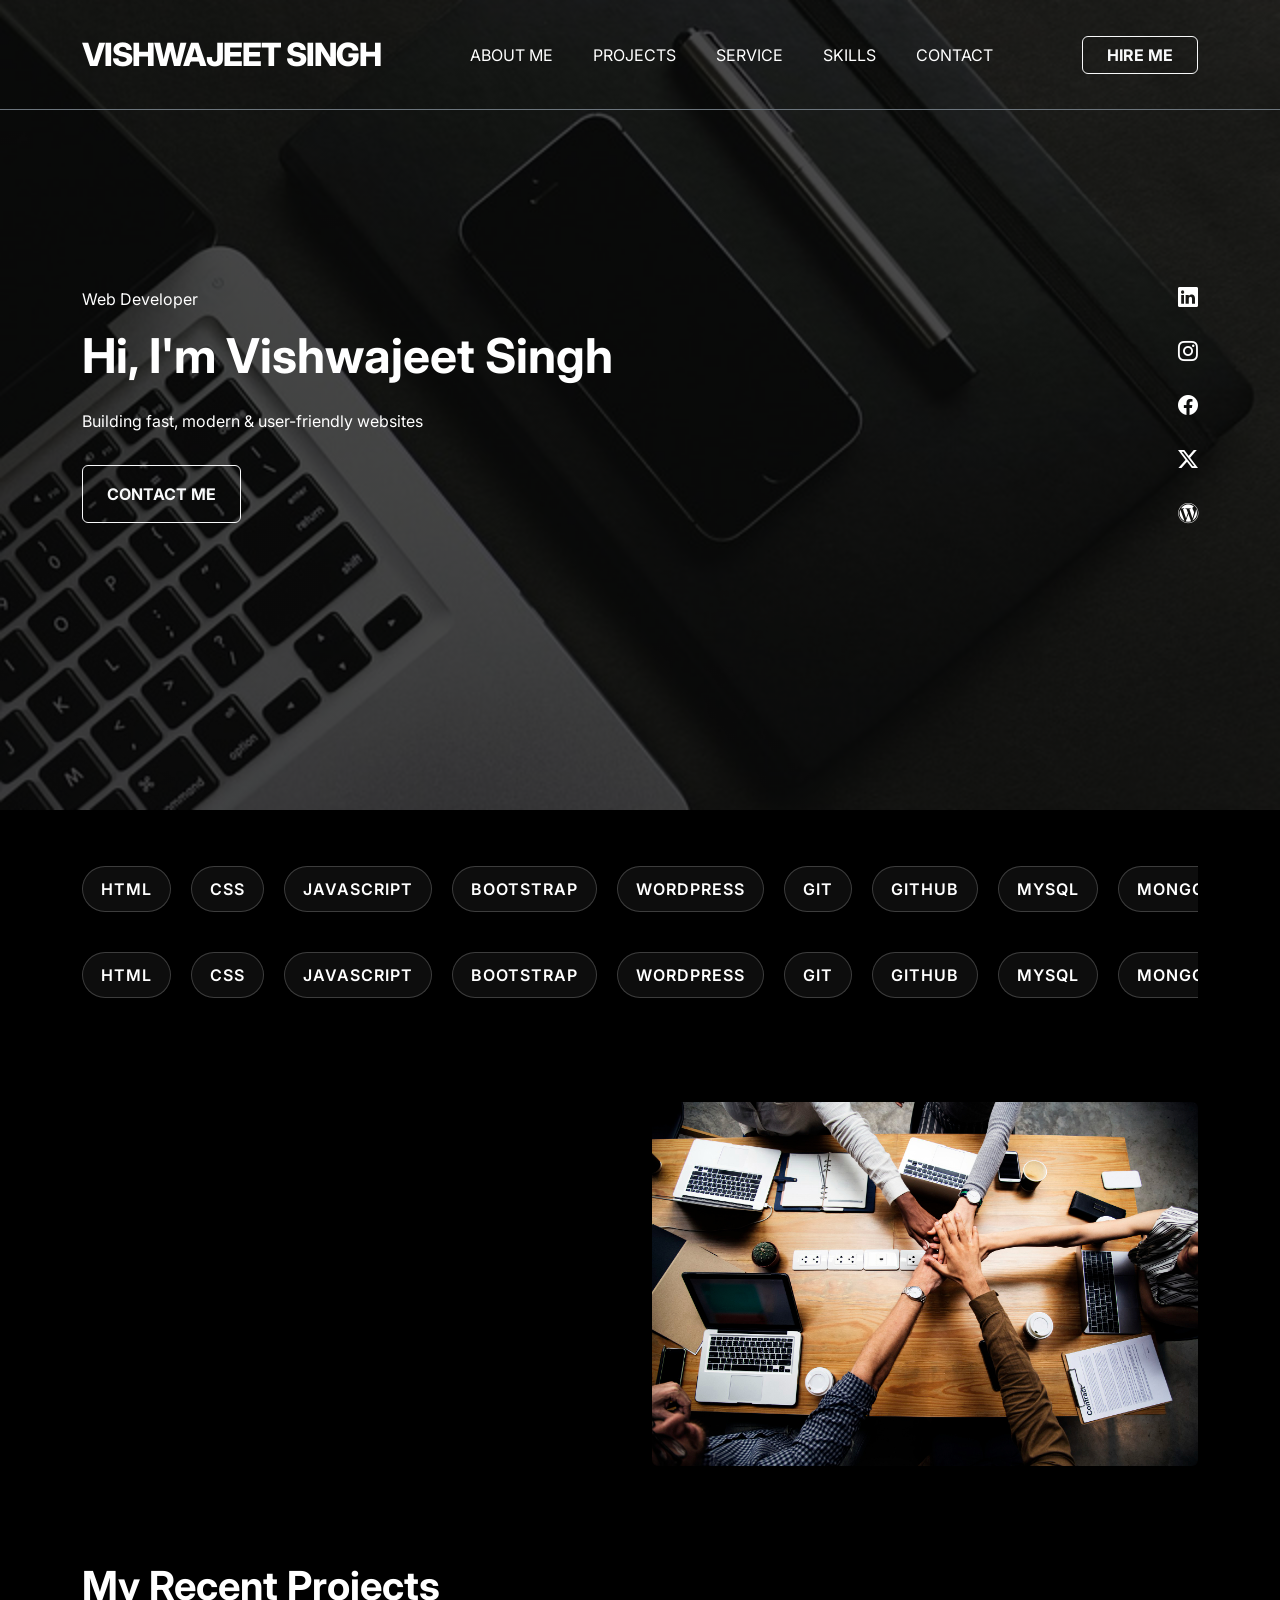
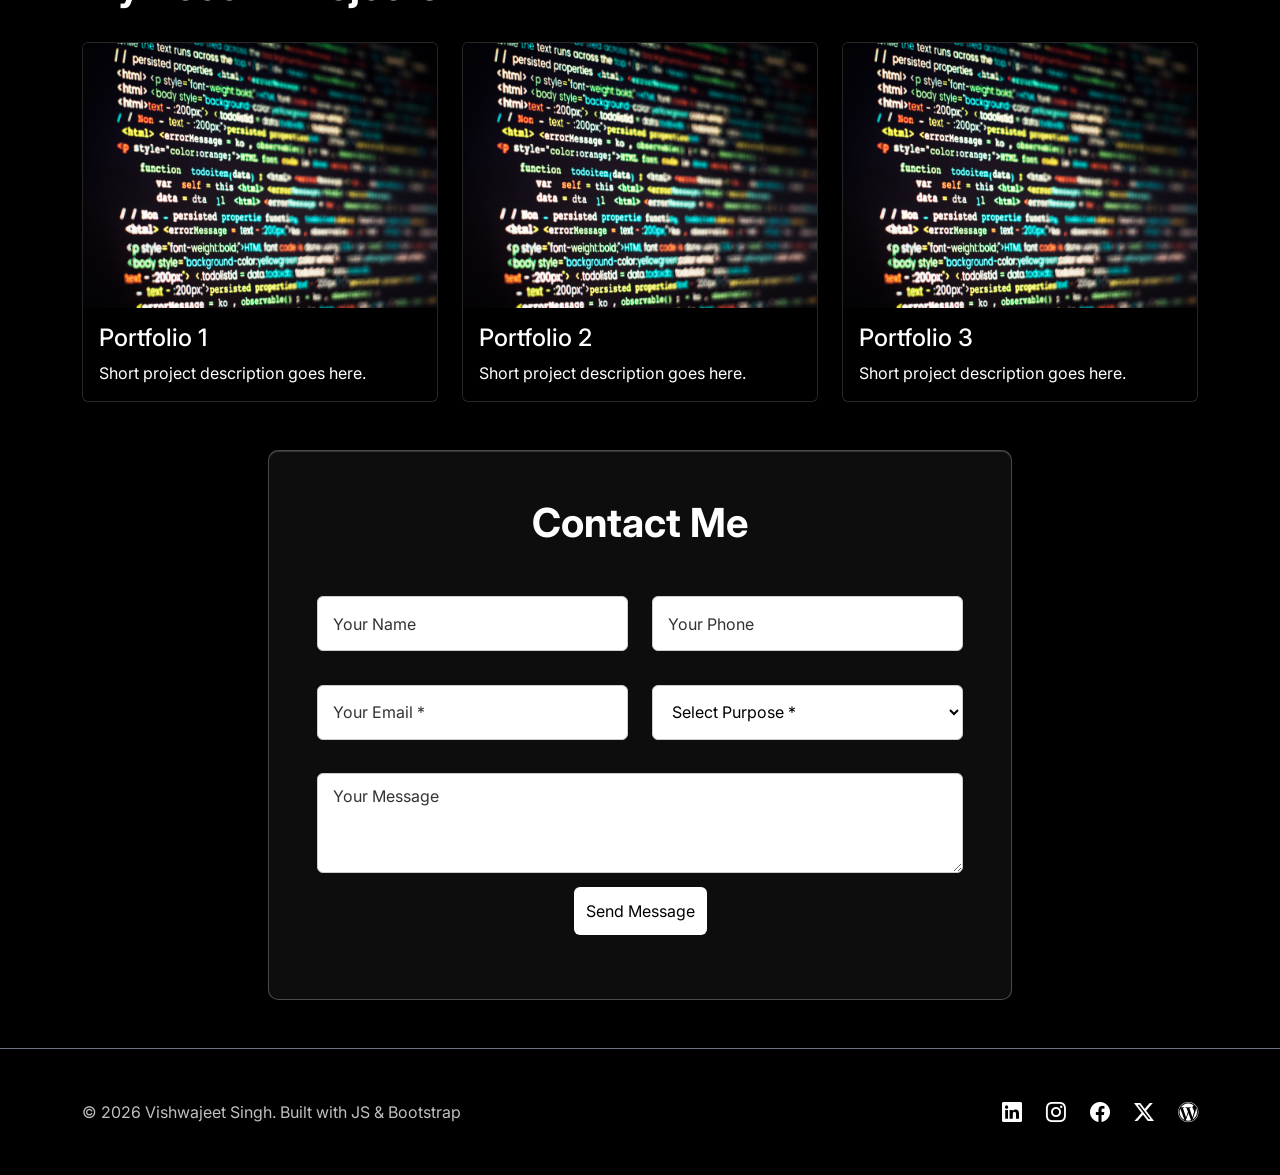
<file: index.html>
<!doctype html>
<html lang="en" data-bs-theme="dark">
  <head id="head">
    <style>
      /* Hide all immediate body children except the loader until ready */
      body > *:not(#page-loader) {
        visibility: hidden;
      }
      /* Ensure loader is visible immediately */
      #page-loader {
        visibility: visible;
        opacity: 1;
      }
    </style>
  </head>

  <body>
    <!-- Fullscreen loader shown on start for 1s -->
    <div id="page-loader" aria-hidden="true">
      <div class="loader-inner">
        <div class="loader-spinner" aria-hidden="true"></div>
        <div class="loader-text">Loading Portfolio</div>
      </div>
    </div>

    <div id="header"></div>
    <main>
      <section id="homepage" class="home-banner d-flex align-items-center">
        <div class="container">
          <div class="row">
            <div
              class="col-12 col-md-9 d-flex flex-column justify-content-start align-items-start gap-3 py-5 fade-left"
            >
              <label>Web Developer</label>
              <h1>Hi, I'm Vishwajeet Singh</h1>
              <p>Building fast, modern & user-friendly websites</p>
              <div>
                <a
                  href="mailto:vishwajeetsingh9449@gmail.com"
                  class="btn btn-outline-light text-uppercase fw-bold px-4 py-3"
                >
                  Contact Me
                </a>
              </div>
            </div>
            <div
              class="col-md-3 d-flex flex-column gap-4 justify-content-center align-items-end fade-up"
            >
              <a href="#" class="text-white fs-5"
                ><i class="bi bi-linkedin"></i
              ></a>
              <a href="#" class="text-white fs-5"
                ><i class="bi bi-instagram"></i
              ></a>
              <a href="#" class="text-white fs-5"
                ><i class="bi bi-facebook"></i
              ></a>
              <a href="#" class="text-white fs-5"
                ><i class="bi bi-twitter-x"></i
              ></a>
              <a href="#" class="text-white fs-5"
                ><i class="bi bi-wordpress"></i
              ></a>
            </div>
          </div>
        </div>
      </section>

      <section id="skills" class="skills-strip">
        <div class="container">
          <div class="py-4 d-flex flex-column gap-3">
            <div class="strip row-left">
              <div class="track">
                <span>HTML</span>
                <span>CSS</span>
                <span>JavaScript</span>
                <span>Bootstrap</span>
                <span>WordPress</span>
                <span>GIT</span>
                <span>Github</span>
                <span>MySQL</span>
                <span>MongoDB</span>
                <span>PHP</span>
                <span>Hosting & Deployment</span>
                <span>SSL Integration</span>
                <span>DNS Configuration</span>
                <span>Search Engine Optimization</span>
                <span>Conversion Rate Optimization</span>
              </div>
            </div>
            <div class="strip row-right">
              <div class="track">
                <span>HTML</span>
                <span>CSS</span>
                <span>JavaScript</span>
                <span>Bootstrap</span>
                <span>WordPress</span>
                <span>GIT</span>
                <span>Github</span>
                <span>MySQL</span>
                <span>MongoDB</span>
                <span>PHP</span>
                <span>Hosting & Deployment</span>
                <span>SSL Integration</span>
                <span>DNS Configuration</span>
                <span>Search Engine Optimization</span>
                <span>Conversion Rate Optimization</span>
              </div>
            </div>
          </div>
        </div>
      </section>

      <section id="about" class="about-me py-5">
        <div class="container">
          <div class="row justify-content-center align-items-center">
            <div
              class="col-md-6 mb-4 mb-md-0 d-flex flex-column gap-3 text-left fade-left"
            >
              <label>About Me</label>
              <h2>I code. I create. I deliver.</h2>
              <p>
                I’m a Web Developer dedicated to crafting beautiful, intuitive,
                and highly functional websites. I believe that every digital
                interaction should be effortless. Using the latest industry
                standards, I transform vision into reality—one div at a time.
                <br /><br />
                Let’s build something amazing together.
              </p>
              <div>
                <a
                  href="mailto:vishwajeetsingh9449@gmail.com"
                  class="btn btn-outline-light text-uppercase fw-bold px-4 py-3"
                >
                  Get a Free Quote
                </a>
              </div>
            </div>
            <div class="col-md-6 about-image text-center">
              <img
                src="./assets/images/about-us.jpg"
                alt="About Me Image"
                class="img-fluid rounded shadow"
              />
            </div>
          </div>
        </div>
      </section>

      <section id="projects" class="py-5">
        <div class="container">
          <div class="row mb-4">
            <div class="col-12">
              <h2 class="fw-bold">My Recent Projects</h2>
            </div>
          </div>

          <div class="row g-4">
            <div class="col-12 col-md-4">
              <div class="card h-100">
                <img
                  src="./assets/images/image3.jpg"
                  class="card-img-top"
                  alt="Project 1"
                />
                <div class="card-body">
                  <h4 class="card-title">Portfolio 1</h4>
                  <p class="card-text">Short project description goes here.</p>
                </div>
              </div>
            </div>

            <div class="col-12 col-md-4">
              <div class="card h-100">
                <img
                  src="./assets/images/image3.jpg"
                  class="card-img-top"
                  alt="Project 2"
                />
                <div class="card-body">
                  <h4 class="card-title">Portfolio 2</h4>
                  <p class="card-text">Short project description goes here.</p>
                </div>
              </div>
            </div>

            <div class="col-12 col-md-4">
              <div class="card h-100">
                <img
                  src="./assets/images/image3.jpg"
                  class="card-img-top"
                  alt="Project 3"
                />
                <div class="card-body">
                  <h4 class="card-title">Portfolio 3</h4>
                  <p class="card-text">Short project description goes here.</p>
                </div>
              </div>
            </div>
          </div>
        </div>
      </section>

      <section id="contact" class="contact-section pb-5">
        <div class="container d-flex justify-content-center align-items-center">
          <div class="contact-wrapper col-8 py-md-5 py-4 px-md-5 px-3">
            <!-- Floating Stars -->
            <div class="contact-stars" aria-hidden="true"></div>
            <h2 class="mb-4">Contact Me</h2>

            <form
              id="contact-form"
              action="https://formspree.io/f/xwvwgvrr"
              method="POST"
            >
              <div class="row gx-md-4 gx-3 gy-md-2 gy-1">
                <!-- Name -->
                <div class="col-md-6 form-group">
                  <label for="name">Your Name</label>
                  <input
                    type="text"
                    id="name"
                    name="name"
                    placeholder="Your Name"
                  />
                </div>

                <!-- Phone -->
                <div class="col-md-6 form-group">
                  <label for="phone">Your Phone</label>
                  <input
                    type="tel"
                    id="phone"
                    name="phone"
                    placeholder="Your Phone"
                    maxlength="15"
                  />
                </div>

                <!-- Email -->
                <div class="col-md-6 form-group">
                  <label for="email">Your Email</label>
                  <input
                    type="email"
                    id="email"
                    name="email"
                    placeholder="Your Email *"
                    required
                  />
                </div>

                <!-- Purpose -->
                <div class="col-md-6 form-group">
                  <label for="purpose">Select Purpose</label>

                  <select id="purpose" name="purpose" required>
                    <option value="">Select Purpose *</option>
                    <option value="WordPress Development">
                      WordPress Development
                    </option>
                    <option value="Hiring">Hiring</option>
                    <option value="Shopify Development">
                      Shopify Development
                    </option>
                    <option value="Magento Development">
                      Magento Development
                    </option>
                    <option value="Custom Development">
                      Custom Development
                    </option>
                    <option value="Other">Other</option>
                  </select>
                </div>

                <!-- Message -->
                <div class="col-md-12 form-group">
                  <label for="message">Your Message</label>

                  <textarea
                    id="message"
                    name="message"
                    placeholder="Your Message"
                    required
                  ></textarea>
                </div>

                <!-- Submit -->
                <div class="col-md-12 text-center">
                  <button type="submit">Send Message</button>
                </div>
              </div>
            </form>

            <p id="status"></p>
          </div>
        </div>
      </section>
    </main>
    <div id="footer"></div>

    <script>
      (function () {
        function showContent() {
          var nodes = document.querySelectorAll("body > *:not(#page-loader)");
          nodes.forEach(function (n) {
            n.style.visibility = "visible";
          });
        }

        function hideLoader() {
          var loader = document.getElementById("page-loader");
          if (!loader) return;
          // reveal content first
          showContent();
          // then fade out loader
          loader.classList.add("page-loader--hidden");
          setTimeout(function () {
            if (loader && loader.parentNode)
              loader.parentNode.removeChild(loader);
          }, 600);
        }

        window.addEventListener("load", function () {
          setTimeout(hideLoader, 500);
        });

        // Safety timeout
        setTimeout(hideLoader, 2000);
      })();
    </script>

    <script src="./assets/js/layout.js"></script>
    <script src="./assets/js/global.js"></script>
  </body>
</html>
</file>
